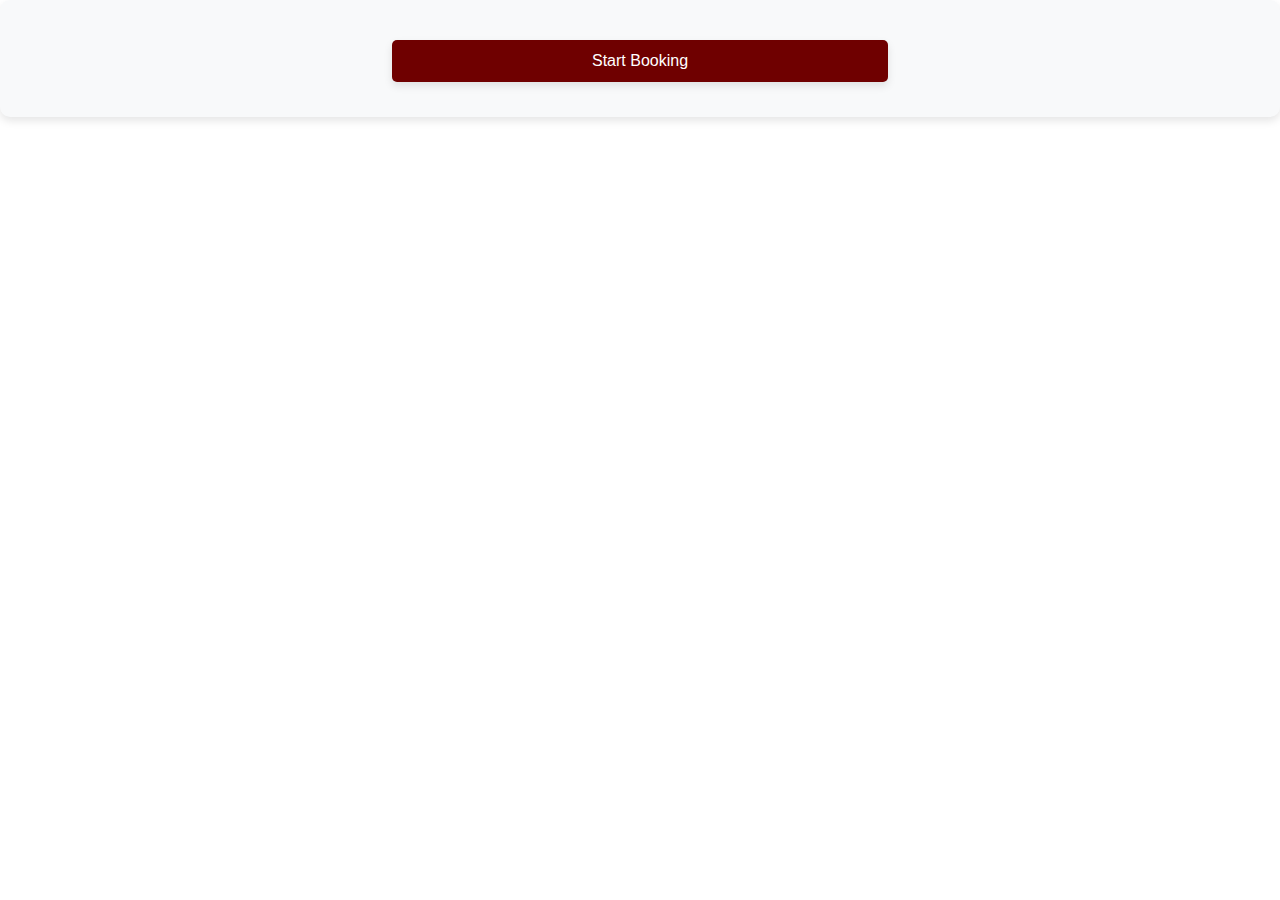
<file: practice copy 4/seat-booking.html>
<!DOCTYPE html>
<html lang="en">
<head>
    <meta charset="UTF-8">
    <meta name="viewport" content="width=device-width, initial-scale=1.0">
    <title>Movie Details</title>
    <link rel="stylesheet" href="style.css">
    </head>
<body>
   
    <main>
        <div id="movie-details"></div>
        <div id="booking-form">
            <!-- <h3>Select Your Seats</h3> -->
            <!-- <input type="number" id="seats" placeholder="Number of Seats"> -->
            <!-- <button onclick="confirmBooking()">Confirm Booking</button>
            <button>Start Booking</button> -->
            <a href="seatchart.html"><button>Start Booking</button></a>
        </div>
    </main>
  
    <script src="script.js"></script>
</body>
</html>
</file>
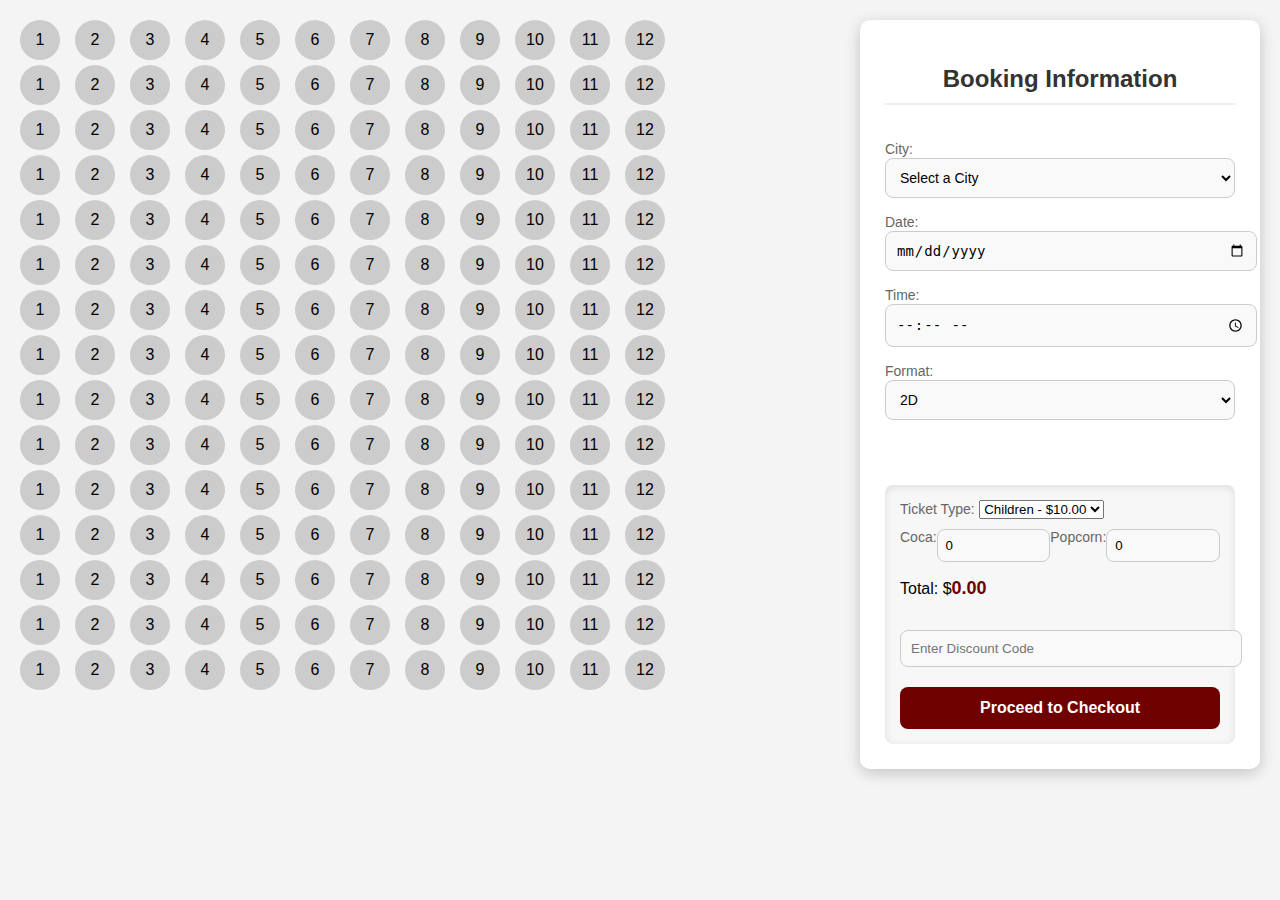
<file: practice copy 4/seatchart.html>
<!DOCTYPE html>
<html lang="en">
<head>
    <meta charset="UTF-8">
    <meta name="viewport" content="width=device-width, initial-scale=1.0">
    <title>Seat Booking</title>
    <link rel="stylesheet" href="seatchart.css">
</head>
<body>
   
    <main>
        <div class="container">
            <div class="seating-chart-container">
              
                <div id="seating-chart"></div>
            </div>
            <div class="booking-info">
                <h2>Booking Information</h2>

                <!-- Added Movie Selection Section -->
                <div class="movie-details">
                    <label for="city">City:</label>
                    <select id="city">
                        <option value="">Select a City</option>
                        <option value="New York">New York</option>
                        <option value="Los Angeles">Los Angeles</option>
                        <option value="Chicago">Chicago</option>
                        <option value="Houston">Houston</option>
                        <option value="Phoenix">Phoenix</option>
                        <option value="Philadelphia">Philadelphia</option>
                        <option value="San Antonio">San Antonio</option>
                        <option value="San Diego">San Diego</option>
                        <option value="Dallas">Dallas</option>
                        <option value="San Jose">San Jose</option>
                        <!-- Add more cities as needed -->
                    </select>

                    <label for="date">Date:</label>
                    <input type="date" id="date">

                    <label for="time">Time:</label>
                    <input type="time" id="time">

                    <label for="format">Format:</label>
                    <select id="format">
                        <option value="2D">2D</option>
                        <option value="3D">3D</option>
                    </select>
                </div>

                <div id="selected-seats"></div>

                <div class="summary">
                    <label for="ticket-type">Ticket Type:</label>
                    <select id="ticket-type">
                        <option value="10">Children - $10.00</option>
                        <option value="15">Adult - $15.00</option>
                        <option value="20">VIP - $20.00</option>
                    </select>
                    <div class="addons">
                        <label for="coca">Coca:</label>
                        <input type="number" id="coca" min="0" value="0">
                        <label for="popcorn">Popcorn:</label>
                        <input type="number" id="popcorn" min="0" value="0">
                    </div>
                    <p>Total: $<span id="total-price">0.00</span></p>
                    <input type="text" placeholder="Enter Discount Code" id="discount-code">
                    <button onclick="proceedToCheckout()">Proceed to Checkout</button>
                    
                </div>
            </div>
        </div>
    </main>
    <script src="seatchart.js"></script>
</body>
</html>
</file>
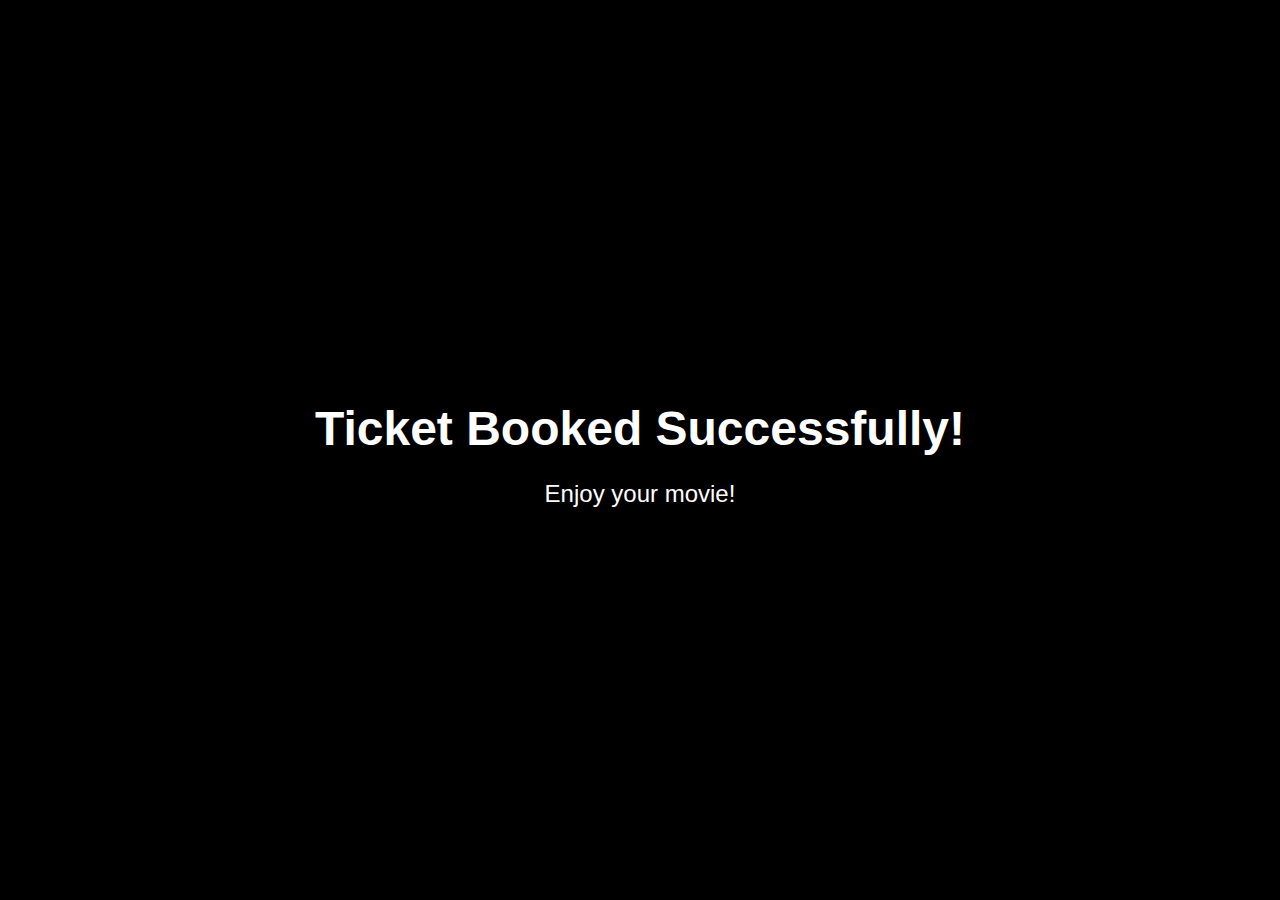
<file: practice copy 4/success.html>
<!DOCTYPE html>
<html lang="en">
<head>
    <meta charset="UTF-8">
    <meta name="viewport" content="width=device-width, initial-scale=1.0">
    <title>Ticket Booked Successfully</title>
    <style>
        body {
            margin: 0;
            padding: 0;
            display: flex;
            justify-content: center;
            align-items: center;
            height: 100vh;
            background-color: #000;
            color: #fff;
            font-family: Arial, sans-serif;
            overflow: hidden;
        }

        .message {
            text-align: center;
            z-index: 1;
        }

        .message h1 {
            font-size: 3rem;
            margin-bottom: 1rem;
        }

        .message p {
            font-size: 1.5rem;
        }

        .firework {
            position: absolute;
            width: 5px;
            height: 5px;
            background: transparent;
            box-shadow: 0 0 #fcf;
            animation: explode 1s ease-in-out infinite;
        }

        @keyframes explode {
            0% {
                box-shadow: 0 0 #fcf, 0 0 #ff0, 0 0 #0ff;
            }
            100% {
                box-shadow: -50px -50px #f06, 50px -50px #ff0, -50px 50px #0ff, 50px 50px #fcf;
                transform: scale(0);
                opacity: 0;
            }
        }
    </style>
</head>
<body>
    <div class="message">
        <h1>Ticket Booked Successfully!</h1>
        <p>Enjoy your movie!</p>
    </div>

    <!-- Firework effects -->
    <div class="firework" style="top: 20%; left: 30%; animation-delay: 0s;"></div>
    <div class="firework" style="top: 40%; left: 70%; animation-delay: 0.2s;"></div>
    <div class="firework" style="top: 60%; left: 50%; animation-delay: 0.4s;"></div>
    <div class="firework" style="top: 80%; left: 20%; animation-delay: 0.6s;"></div>
    <div class="firework" style="top: 70%; left: 80%; animation-delay: 0.8s;"></div>
</body>
</html>
</file>
<file: practice copy 4/style.css>
@import url('https://fonts.googleapis.com/css2?family=Space+Grotesk:wght@300..700&display=swap');

body {
    font-family: "Space Grotesk", sans-serif;
    margin: 0;
    padding: 0;
  
    
}
*{
    font-family: "Space Grotesk", sans-serif;
}

header {
    max-width: 1320px;
    background-color: #333;
    color: white;
    padding: 10px 0;
    text-align: center;
}
.mimgcontainer {
    background: linear-gradient(rgba(0, 0, 0, 0.6), rgba(0, 0, 0, 0.6)),
        url(assets/asset\ 3.jpeg);
    background-position: center;
    background-repeat: no-repeat;
    background-size: cover;
    display: flex;
    flex-direction: column;
    align-items: center;
    justify-content: center;

    width: 100%;
    height: 500px;
    margin: auto;

}

.mimgcontainer>p {
    font-size: 50px;
    font-weight: 600;
    color: white;

}

.mimgcontainer>h5 {
    font-weight: 600;
    color: white;

}

.mline {
    width: 100%;
    margin: auto;
}

.mline>img {
    width: 100%;

}

.movie-list {
    max-width: 1320px;
    margin: auto;
    display: flex;
    flex-wrap: wrap;
    justify-content: space-between; /* Creates clean spacing */
    padding: 20px;
    background-color: #f9f9f9; /* Light background for a modern feel */
}

.movie {
    background-color: #ffffff; /* Pure white background for a clean look */
    border-radius: 10px;
    margin: 15px;
    width: 280px; /* Slightly wider for modern proportions */
    text-align: center;
    box-shadow: 0 4px 15px rgba(0, 0, 0, 0.1); /* Soft shadow for depth */
    transition: transform 0.3s, box-shadow 0.3s;
}

.movie:hover {
    transform: translateY(-5px); /* Subtle lift effect on hover */
    box-shadow: 0 8px 20px rgba(0, 0, 0, 0.2); /* Enhanced shadow on hover */
}

.movie img {
    width: 100%;
    height: auto;
    border-radius: 10px 10px 0 0; /* Rounded corners at the top */
    transition: transform 0.3s ease-in-out;
}

.movie img:hover {
    transform: scale(1.05); /* Slight zoom effect on hover */
}

.movie h2 {
    font-size: 20px;
    margin: 15px 0px;
    color: #333333; /* Dark gray for modern typography */
    font-weight: 700;
    font-family: 'Roboto', sans-serif; /* Clean, modern sans-serif font */
}

.movie p {
    font-size: 14px;
    margin: 10px 0px;
    color: #777777; /* Light gray for secondary text */
    font-family: 'Roboto', sans-serif;
}

button {
    background-color: #6f0000;
    color: white;
    border: none;
    padding: 12px 20px;
    cursor: pointer;
    margin-bottom: 15px;
    border-radius: 50px; /* Rounded button for a modern touch */
    font-weight: 500;
    font-family: 'Roboto', sans-serif;
    transition: background-color 0.3s, transform 0.3s;
}
button:hover {
    background-color: #200122;
    transform: scale(1.05);
}

button:active {
    background-color: #4b0000;
    transform: scale(1);
}


main {
    max-width: 1320px;
    margin: auto;
    display: flex;
    flex-direction: column;
    align-items: center;
    justify-content: center;
    padding: 20px;
    background-color: #f8f9fa; /* Light background for contrast */
    border-radius: 10px;
    box-shadow: 0 4px 8px rgba(0, 0, 0, 0.1);
}

#movie-details {
    width: 50%;
    text-align: center; /* Center text for better alignment */
    margin-bottom: 20px;
}

#movie-details > h2 {
    color: #343a40; /* Darker color for better readability */
    font-family: 'Roboto', sans-serif;
    font-size: 28px;
    margin-bottom: 15px;
}

#movie-details > img {
    width: 50%; /* Larger image for better emphasis */
    height: auto;
    border-radius: 10px; /* Rounded corners for a modern look */
    box-shadow: 0 4px 8px rgba(0, 0, 0, 0.2); /* Adds depth */
    margin-bottom: 20px;
}

#movie-details > p {
    color: #495057;
    font-family: 'Open Sans', sans-serif;
    font-size: 18px;
    line-height: 1.6;
    margin: 0 20px;
}

#booking-form {
    text-align: center; /* Center the button */
}

#booking-form button {
    background-color: #6f0000;
    color: white;
    border: none;
    padding: 12px 200px;
    cursor: pointer;
    border-radius: 5px;
    font-family: 'Roboto', sans-serif;
    font-size: 16px;
    transition: background-color 0.3s ease, transform 0.3s ease;
    box-shadow: 0 4px 8px rgba(0, 0, 0, 0.1); /* Adds a 3D effect */
}




#booking-form button:hover {
    background-color: #200122;
    transform: scale(1.05);
}

#booking-form button:active {
    background-color: #4b0000;
    transform: scale(1);
}
</file>
<file: practice copy 4/seatchart.css>
body {
    font-family: Arial, sans-serif;
    background-color: #f4f4f4;
    margin: 0;
    padding: 0;
   
}

header {
    max-width: 1320px;
    margin: auto;
    background-color: #333;
    color: white;
    text-align: center;
    padding: 10px;
}

.container {
    max-width: 1320px;
    margin: auto;
    display: flex;
    justify-content: space-between;
    padding: 20px;
}

.seating-chart-container {
    flex: 1;
    padding-right: 20px;
}

#stage {
    background-color: gray;
    color: white;
    padding: 10px;
    text-align: center;
    margin-bottom: 20px;
}

#seating-chart {
    display: grid;
    grid-template-columns: repeat(12, 50px);
    gap: 5px;
}

.seat {
    width: 40px; /* Slightly increased width */
    height: 40px; /* Increased height to make it more rounded */
    background-color: #ccc;
    border-radius: 50%; /* Makes the seat circular */
    text-align: center;
    line-height: 40px; /* Center text vertically */
    cursor: pointer;
    position: relative;
    transition: background-color 0.3s; /* Smooth color transition */
}

.seat:hover {
    background-color: #6f0000; /* Change color on hover */
}

.seat.selected {
    background-color: #200122; /* Change color for selected seats */
}


.tooltip {
    display: none;
    position: absolute;
    top: -35px;
    left: 50%;
    transform: translateX(50%);
    background-color:white;
    
    padding: 5px;
    border-radius: 5px;
    z-index: 1;
    color: rgb(0, 0, 0);
}

.booking-info {
    width: 350px;
    background-color: #fff;
    padding: 25px;
    border-radius: 10px;
    box-shadow: 0 4px 15px rgba(0, 0, 0, 0.2);
    display: flex;
    flex-direction: column;
    gap: 15px;
    font-family: 'Roboto', sans-serif;
}

.booking-info h2 {
    text-align: center;
    margin-bottom: 20px;
    color: #333;
    font-size: 24px;
    font-weight: 600;
    border-bottom: 2px solid #eee;
    padding-bottom: 10px;
}

.movie-details label {
    font-size: 14px;
    color: #666;
    margin-bottom: 5px;
}

.movie-details select, 
.movie-details input[type="date"],
.movie-details input[type="time"] {
    width: 100%;
    padding: 10px;
    margin-bottom: 15px;
    border-radius: 8px;
    border: 1px solid #ccc;
    font-size: 14px;
    background-color: #f9f9f9;
    transition: border-color 0.3s;
}

.movie-details select:focus, 
.movie-details input[type="date"]:focus,
.movie-details input[type="time"]:focus {
    border-color: #6f0000;
    outline: none;
}

.summary {
    margin-top: 20px;
    background-color: #f7f7f7;
    padding: 15px;
    border-radius: 8px;
    box-shadow: inset 0 2px 8px rgba(0, 0, 0, 0.1);
}

.summary label {
    font-size: 14px;
    color: #666;
}

.addons {
    display: flex;
    justify-content: space-between;
    margin-top: 10px;
    font-size: 14px;
}

.addons input[type="number"] {
    width: 45%;
    padding: 8px;
    border-radius: 8px;
    border: 1px solid #ccc;
    background-color: #f9f9f9;
}

#total-price {
    font-weight: bold;
    color: #6f0000;
    font-size: 18px;
    text-align: center;
    margin-top: 10px;
}

#discount-code {
    width: 100%;
    padding: 10px;
    border-radius: 8px;
    border: 1px solid #ccc;
    background-color: #f9f9f9;
    margin-top: 15px;
}

button {
    background-color: #6f0000;
    color: white;
    border: none;
    padding: 12px;
    cursor: pointer;
    border-radius: 8px;
    width: 100%;
    font-size: 16px;
    font-weight: bold;
    margin-top: 20px;
    transition: background-color 0.3s, transform 0.3s;
}

button:hover {
    background-color: #200122;
    transform: scale(1.05);
}

button:active {
    background-color: #4b0000;
    transform: scale(1);
}




.seat:hover .tooltip {
    display: block;
}
</file>
